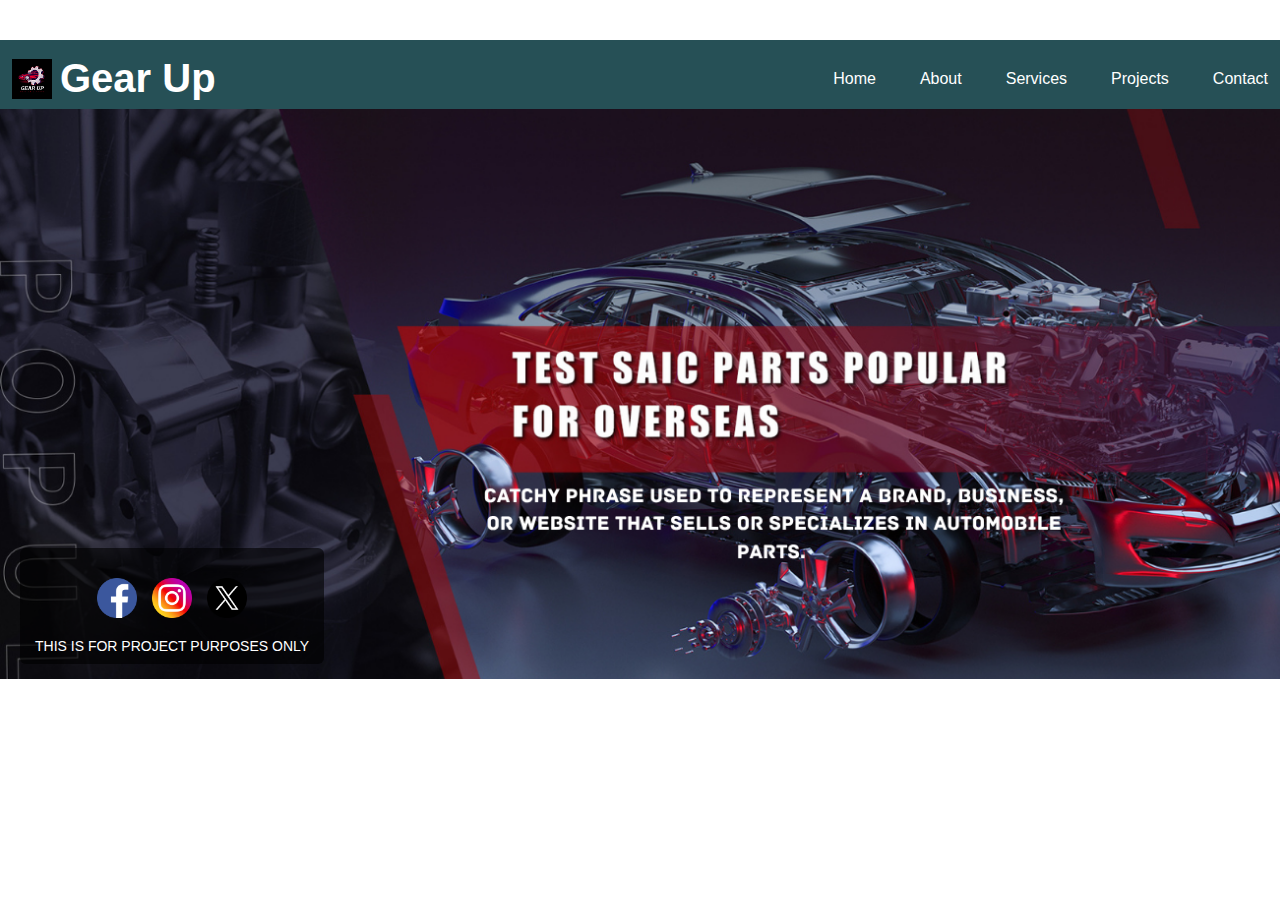
<file: index.html>
<!DOCTYPE html>
<html lang="en">
<head>
  <meta charset="UTF-8">
  <meta name="viewport" content="width=device-width, initial-scale=1.0">
  <title>Navigation Bar</title>
  <link rel="stylesheet" href="style.css">
</head>
<body>
  
  <nav>
    <ul>
      <li class="logo">
        <a href="index.html">
          <img src="logo.html.jpg" alt="Website Logo">
          <span>Gear Up</span>
        </a>
      </li>
      <li><a href="index.html">Home</a></li>
      <li><a href="about.html">About</a></li>
      <li><a href="services.html">Services</a></li>
      <li><a href="projects.html">Projects</a></li>
      <li><a href="contact.html">Contact</a></li>
    </ul>
  </nav>
 
  <section class="banner">
    <img src="gandacar.png" alt="Website Banner">

    <div class="banner-text"></div>

    <div class="banner-footer">
      <div class="social-icons">
        <a href="https://www.facebook.com/edison.capispisan.2024" target="_blank">
          <img src="social (1).png" alt="Facebook">
        </a>
        <a href="https://www.instagram.com/edsmile_ltx0z" target="_blank">
          <img src="ig.png" alt="Instagram">
        </a>
        <a href="https://x.com/Capi90809Edison?t=3S0-w5r6fExgmksMmBRFGw&s=07" target="_blank">
          <img src="twitter.png" alt="Twitter">
        </a>
      </div>
      <p>THIS IS FOR PROJECT PURPOSES ONLY</p>
    </div>
 
    <a href="services.html" class="hero-btn">Discover Now</a>
  </div>
  </section>
</body>
</html>
</file>
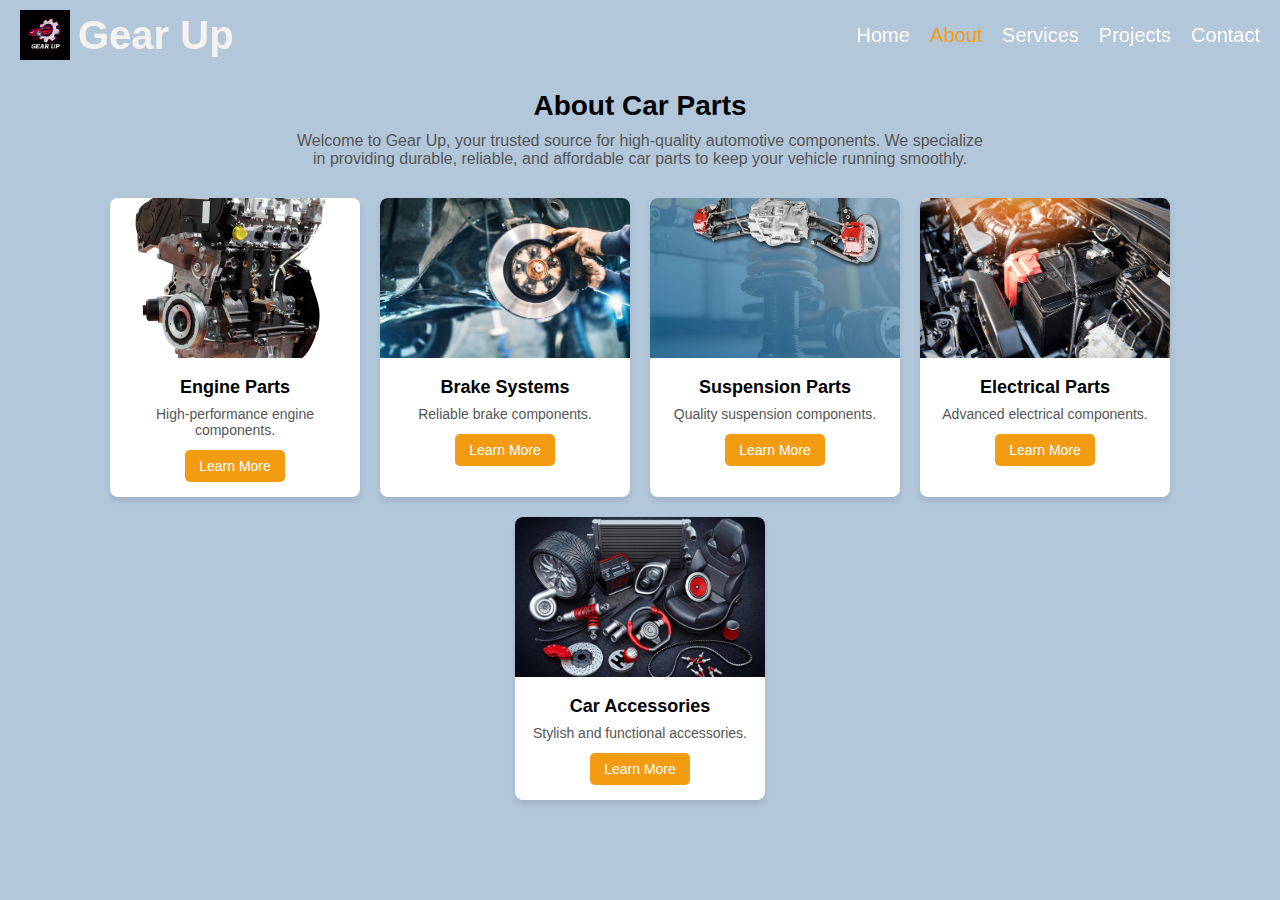
<file: about.html>
<!DOCTYPE html>
<html lang="en">
<head>
  <meta charset="UTF-8">
  <meta name="viewport" content="width=device-width, initial-scale=1.0">
  <title>Gear Up Car Parts</title>
  <link rel="stylesheet" href="about.css">
</head>
<body>

  
  <nav class="navbar">
    <div class="nav-container">
    
      <div class="logo">
        <a href="index.html">
          <img src="logo.html.jpg" alt="Website Logo">
          <span>Gear Up</span>
        </a>
      </div>
      
      <ul class="nav-links">
        <li><a href="index.html">Home</a></li>
        <li><a href="about.html" class="active">About</a></li>
        <li><a href="services.html">Services</a></li>
        <li><a href="projects.html">Projects</a></li>
        <li><a href="contact.html">Contact</a></li>
      </ul>
    </div>
  </nav>

  <section aria-label="About Car Parts" class="about-section" id="section-about">
    <h2 class="section-title">About Car Parts</h2>
    <p class="section-description">
      Welcome to Gear Up, your trusted source for high-quality automotive
      components. We specialize in providing durable, reliable, and affordable
      car parts to keep your vehicle running smoothly.
    </p>

    <div class="cards" role="list">
   
      <article class="card" role="listitem">
        <img src="Engine parts.jpg" alt="Engine Parts">
        <div class="card-content">
          <h3 class="card-title">Engine Parts</h3>
          <p class="card-text">High-performance engine components.</p>
          <button class="btn learn-more" 
            data-title="Engine Parts" 
            data-items='[
              {"src":"engine block with pistons.webp","desc":"Engine block with pistons"},
              {"src":"high-performance turbocharger.jpg","desc":"High-performance turbocharger"},
              {"src":"Engine crankshaft close-up.jpg","desc":"Engine crankshaft close-up"},
              {"src":"Set of spark plugs.webp","desc":"Set of spark plugs"}
            ]'>Learn More</button>
        </div>
      </article>

      <article class="card" role="listitem">
        <img src="Brake-system.jpg" alt="Brake System">
        <div class="card-content">
          <h3 class="card-title">Brake Systems</h3>
          <p class="card-text">Reliable brake components.</p>
          <button class="btn learn-more" 
            data-title="Brake Systems" 
            data-items='[
              {"src":"Disc brake close-up.jpg","desc":"Disc brake close-up"},
              {"src":"Brake pads and calipers.webp","desc":"Brake pads and calipers"},
              {"src":"Hydraulic brake system.jpg","desc":"Hydraulic brake system"},
              {"src":"ABS system unit.jpg","desc":"ABS system unit"}
            ]'>Learn More</button>
        </div>
      </article>

      
      <article class="card" role="listitem">
        <img src="suspesion-parts.jpg" alt="Suspension Parts">
        <div class="card-content">
          <h3 class="card-title">Suspension Parts</h3>
          <p class="card-text">Quality suspension components.</p>
          <button class="btn learn-more" 
            data-title="Suspension Parts" 
            data-items='[
              {"src":"Shock absorbers set.jpg","desc":"Shock absorbers set"},
              {"src":"Suspension coil springs.jpg","desc":"Suspension coil springs"},
              {"src":"Control arms.jpg","desc":"Control arms"},
              {"src":"Suspension struts.webp","desc":"Suspension struts"}
            ]'>Learn More</button>
        </div>
      </article>

     
      <article class="card" role="listitem">
        <img src="electric parts.jpeg" alt="Electrical Parts">
        <div class="card-content">
          <h3 class="card-title">Electrical Parts</h3>
          <p class="card-text">Advanced electrical components.</p>
          <button class="btn learn-more" 
            data-title="Electrical Parts" 
            data-items='[
              {"src":"Car battery.jpg","desc":"Car battery"},
              {"src":"Wiring harness.jpeg","desc":"Wiring harness"},
              {"src":"Alternator unit.jpg","desc":"Alternator unit"},
              {"src":"ECU module.webp","desc":"ECU module"}
            ]'>Learn More</button>
        </div>
      </article>

     
      <article class="card" role="listitem">
        <img src="car accessories.jpg" alt="Car Accessories">
        <div class="card-content">
          <h3 class="card-title">Car Accessories</h3>
          <p class="card-text">Stylish and functional accessories.</p>
          <button class="btn learn-more" 
            data-title="Car Accessories" 
            data-items='[
              {"src":"Leather seat covers.webp","desc":"Leather seat covers"},
              {"src":"Custom floor mats.webp","desc":"Custom floor mats"},
              {"src":"LED interior lights.jpg","desc":"LED interior lights"},
              {"src":"Steering wheel cover.webp","desc":"Steering wheel cover"}
            ]'>Learn More</button>
        </div>
      </article>
    </div>
  </section>

  
  <div class="modal" id="imageModal">
    <div class="modal-content">
      <span class="close" id="closeModal">&times;</span>
      <h3 id="modalTitle"></h3>
      <div class="modal-items" id="modalItems"></div>
    </div>
  </div>

 
  <script>
    const modal = document.getElementById("imageModal");
    const modalItems = document.getElementById("modalItems");
    const modalTitle = document.getElementById("modalTitle");
    const closeModal = document.getElementById("closeModal");

 
    document.querySelectorAll(".learn-more").forEach(button => {
      button.addEventListener("click", () => {
        const title = button.getAttribute("data-title");
        const items = JSON.parse(button.getAttribute("data-items"));
        modalTitle.textContent = title;
        modalItems.innerHTML = items.map(item => `
          <div class="modal-item">
            <img src="${item.src}" alt="Car Part">
            <p class="modal-desc">${item.desc}</p>
          </div>
        `).join("");
        modal.style.display = "flex";
      });
    });

   
    closeModal.addEventListener("click", () => {
      modal.style.display = "none";
    });

    
    window.addEventListener("click", (e) => {
      if (e.target === modal) {
        modal.style.display = "none";
      }
    });

  
    document.addEventListener("click", (e) => {
      if (e.target.closest(".modal-item img")) {
        const img = e.target.cloneNode();
        img.classList.add("enlarged");
        document.body.appendChild(img);
        img.addEventListener("click", () => img.remove());
      }
    });
  </script>
</body>
</html>
</file>
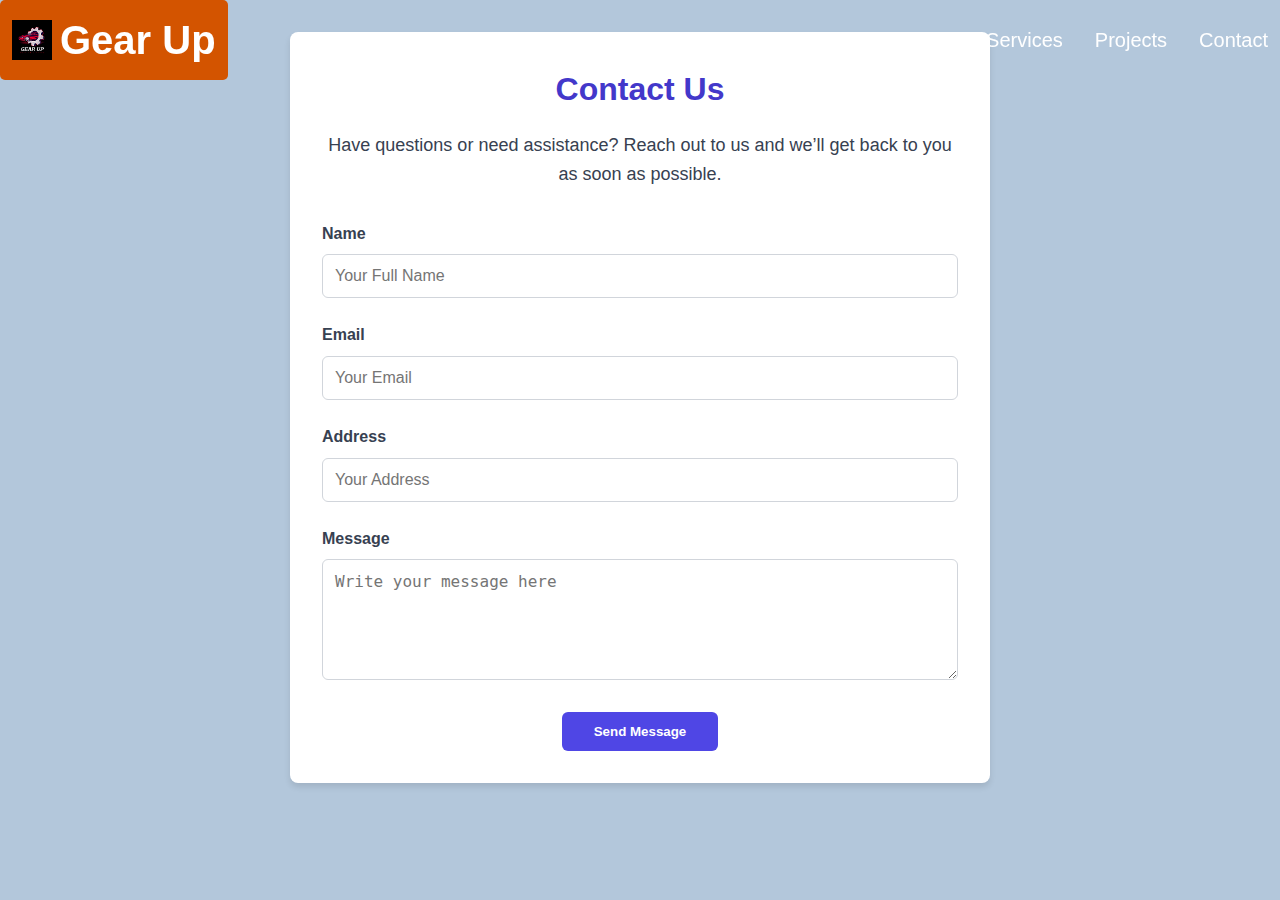
<file: contact.html>
<!DOCTYPE html>
<html lang="en">
<head>
  <meta charset="UTF-8">
  <meta name="viewport" content="width=device-width, initial-scale=1.0">
  <title>Contact - Gear Up</title>
  <link rel="stylesheet" href="contact.css">
</head>
<body>
  
  <nav>
    <ul>
      <li class="logo">
        <a href="index.html">
          <img src="logo.html.jpg" alt="Website Logo">
          <span>Gear Up</span>
        </a>
      </li>
      <li><a href="index.html">Home</a></li>
      <li><a href="about.html">About</a></li>
      <li><a href="services.html">Services</a></li>
      <li><a href="projects.html">Projects</a></li>
      <li><a href="contact.html" class="active">Contact</a></li>
    </ul>
  </nav>

  <main>
    <section class="section" id="section-contact">
      <h2 class="section-title">Contact Us</h2>
      <p class="section-description">
        Have questions or need assistance? Reach out to us and we’ll get back
        to you as soon as possible.
      </p>

      <form action="#" method="POST" class="contact-form" novalidate>
        <div class="form-group">
          <label for="name">Name</label>
          <input id="name" name="name" type="text" placeholder="Your Full Name" required>
        </div>

        <div class="form-group">
          <label for="email">Email</label>
          <input id="email" name="email" type="email" placeholder="Your Email" required>
        </div>
<div class="form-group">
          <label for="addres">Address</label>
          <input id="Address" name="Address" type="Address" placeholder="Your Address" required>
        </div>
        <div class="form-group">
          <label for="message">Message</label>
          <textarea id="message" name="message" rows="5" placeholder="Write your message here" required></textarea>
        </div>
      
        
        <div class="form-actions">
          <button type="submit">Send Message</button>
        </div>
      </form>
    </section>
  </main>
</file>
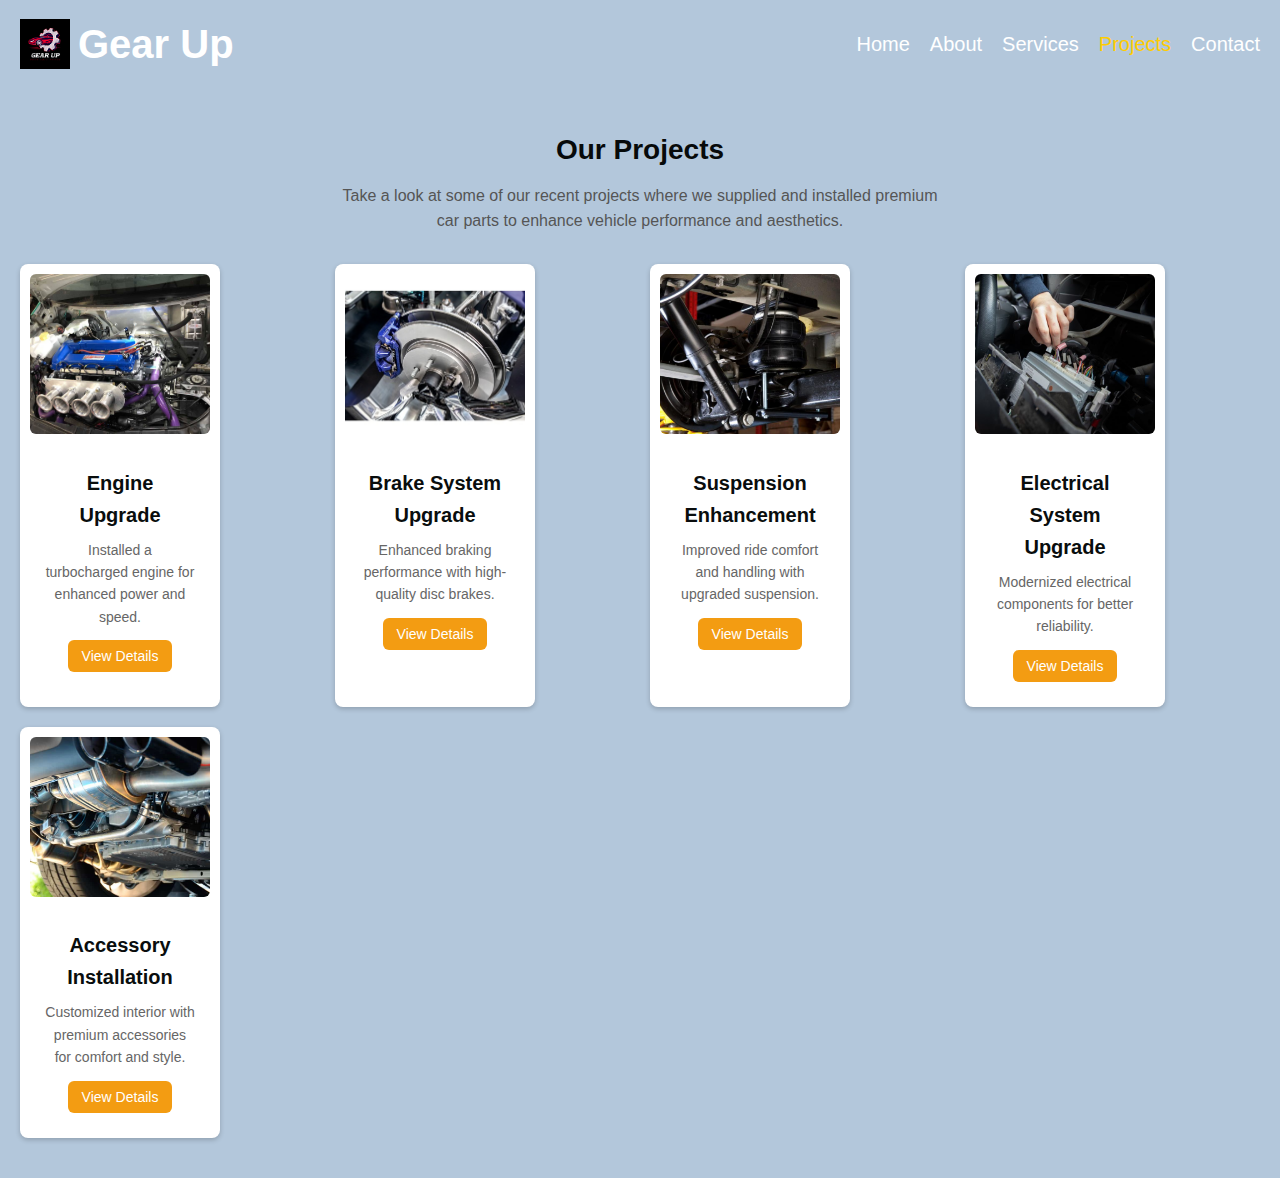
<file: projects.html>
<!DOCTYPE html>
<html lang="en">
<head>
  <meta charset="UTF-8">
  <meta name="viewport" content="width=device-width, initial-scale=1.0">
  <title>Gear Up Car Parts</title>
  <link rel="stylesheet" href="projects.css">
</head>
<body>

 
  <nav class="navbar">
    <div class="nav-container">
      <div class="logo">
        <a href="index.html">
          <img src="logo.html.jpg" alt="Website Logo">
          <span>Gear Up</span>
        </a>
      </div>
      <ul class="nav-links">
        <li><a href="index.html">Home</a></li>
        <li><a href="about.html">About</a></li>
        <li><a href="services.html">Services</a></li>
        <li><a href="projects.html" class="active">Projects</a></li>
        <li><a href="contact.html">Contact</a></li>
      </ul>
    </div>
  </nav>

  <section id="section-project">
    <h2 class="section-title">Our Projects</h2>
    <p class="section-description">
      Take a look at some of our recent projects where we supplied and
      installed premium car parts to enhance vehicle performance and
      aesthetics.
    </p>

    <div class="projects-grid">
      <article class="project-card">
        <img src="engine upgrade.jpg" alt="Car engine upgrade project" class="project-img">
        <div class="card-content">
          <h3 class="card-title">Engine Upgrade</h3>
          <p class="card-text">Installed a turbocharged engine for enhanced power and speed.</p>
          <button type="button" class="card-btn" data-modal="engineModal">View Details</button>
        </div>
      </article>

      <article class="project-card">
        <img src="brake update.jpg" alt="Brake system upgrade project" class="project-img">
        <div class="card-content">
          <h3 class="card-title">Brake System Upgrade</h3>
          <p class="card-text">Enhanced braking performance with high-quality disc brakes.</p>
          <button type="button" class="card-btn" data-modal="brakeModal">View Details</button>
        </div>
      </article>

      <article class="project-card">
        <img src="suspension upgrade.jpg" alt="Suspension enhancement project" class="project-img">
        <div class="card-content">
          <h3 class="card-title">Suspension Enhancement</h3>
          <p class="card-text">Improved ride comfort and handling with upgraded suspension.</p>
          <button type="button" class="card-btn" data-modal="suspensionModal">View Details</button>
        </div>
      </article>

      <article class="project-card">
        <img src="electric upgrade.jpg" alt="Electrical system upgrade project" class="project-img">
        <div class="card-content">
          <h3 class="card-title">Electrical System Upgrade</h3>
          <p class="card-text">Modernized electrical components for better reliability.</p>
          <button type="button" class="card-btn" data-modal="electricalModal">View Details</button>
        </div>
      </article>

    
      <article class="project-card">
        <img src="accessory upgrade.jpg" alt="Accessory installation project" class="project-img">
        <div class="card-content">
          <h3 class="card-title">Accessory Installation</h3>
          <p class="card-text">Customized interior with premium accessories for comfort and style.</p>
          <button type="button" class="card-btn" data-modal="accessoryModal">View Details</button>
        </div>
      </article>
    </div>
  </section>



  <div id="engineModal" class="modal">
    <div class="modal-content">
      <span class="close">&times;</span>
      <h2>Engine Upgrade</h2>
      <figure>
        <img src="Initial engine setup before modification.webp" alt="Engine Upgrade">
        <figcaption>Initial engine setup before modification.</figcaption>
      </figure>
      <figure>
        <img src="Turbocharger installation process.jpg" alt="Engine Upgrade">
        <figcaption>Turbocharger installation process.</figcaption>
      </figure>
      <figure>
        <img src="Engine tuning and calibration.jpg" alt="Engine Upgrade">
        <figcaption>Engine tuning and calibration.</figcaption>
      </figure>
      <figure>
        <img src="Completed engine with enhanced power output..webp" alt="Engine Upgrade">
        <figcaption>Completed engine with enhanced power output.</figcaption>
      </figure>
    </div>
  </div>

  <div id="brakeModal" class="modal">
    <div class="modal-content">
      <span class="close">&times;</span>
      <h2>Brake System Upgrade</h2>
      <figure>
        <img src="Old brake system ready for replacement..webp" alt="Brake Upgrade">
        <figcaption>Old brake system ready for replacement.</figcaption>
      </figure>
      <figure>
        <img src="Installing new disc brake rotors..jpg" alt="Brake Upgrade">
        <figcaption>Installing new disc brake rotors.</figcaption>
      </figure>
      <figure>
        <img src="Upgraded calipers for stronger braking..jpg" alt="Brake Upgrade">
        <figcaption>Upgraded calipers for stronger braking.</figcaption>
      </figure>
      <figure>
        <img src="Completed brake system upgrade..jpg" alt="Brake Upgrade">
        <figcaption>Completed brake system upgrade.</figcaption>
      </figure>
    </div>
  </div>

  <div id="suspensionModal" class="modal">
    <div class="modal-content">
      <span class="close">&times;</span>
      <h2>Suspension Enhancement</h2>
      <figure>
        <img src="Stock suspension before upgrade.jpg" alt="Suspension Upgrade">
        <figcaption>Stock suspension before upgrade.</figcaption>
      </figure>
      <figure>
        <img src="Installing performance coilovers..jpg" alt="Suspension Upgrade">
        <figcaption>Installing performance coilovers.</figcaption>
      </figure>
      <figure>
        <img src="Testing new suspension system..jpg" alt="Suspension Upgrade">
        <figcaption>Testing new suspension system.</figcaption>
      </figure>
      <figure>
        <img src="Improved suspension ready for smooth driving..jpg" alt="Suspension Upgrade">
        <figcaption>Improved suspension ready for smooth driving.</figcaption>
      </figure>
    </div>
  </div>

  <div id="electricalModal" class="modal">
    <div class="modal-content">
      <span class="close">&times;</span>
      <h2>Electrical System Upgrade</h2>
      <figure>
        <img src="Original wiring system inspection..jpg" alt="Electrical Upgrade">
        <figcaption>Original wiring system inspection.</figcaption>
      </figure>
      <figure>
        <img src="Installing new alternator and wiring..jpg" alt="Electrical Upgrade">
        <figcaption>Installing new alternator and wiring.</figcaption>
      </figure>
      <figure>
        <img src="Upgraded ECU for better performance..jpg" alt="Electrical Upgrade">
        <figcaption>Upgraded ECU for better performance.</figcaption>
      </figure>
      <figure>
        <img src="Completed electrical system with diagnostic.jpg" alt="Electrical Upgrade">
        <figcaption>Completed electrical system with diagnostics.</figcaption>
      </figure>
    </div>
  </div>

  <div id="accessoryModal" class="modal">
    <div class="modal-content">
      <span class="close">&times;</span>
      <h2>Accessory Installation</h2>
      <figure>
        <img src="Preparing interior for new accessories..webp" alt="Accessory Upgrade">
        <figcaption>Preparing interior for new accessories.</figcaption>
      </figure>
      <figure>
        <img src="Installing premium leather seats..webp" alt="Accessory Upgrade">
        <figcaption>Installing premium leather seats.</figcaption>
      </figure>
      <figure>
        <img src="Adding custom LED lighting..jpg" alt="Accessory Upgrade">
        <figcaption>Adding custom LED lighting.</figcaption>
      </figure>
      <figure>
        <img src="Completed interior with custom accessories..jpg" alt="Accessory Upgrade">
        <figcaption>Completed interior with custom accessories.</figcaption>
      </figure>
    </div>
  </div>

  
  <div id="imgZoomModal" class="modal">
    <span class="close">&times;</span>
    <img class="modal-img" id="zoomedImg" alt="Zoomed Image">
  </div>

   
  <script>
    const modals = document.querySelectorAll(".modal");
    const openButtons = document.querySelectorAll(".card-btn");
    const closeButtons = document.querySelectorAll(".close");

  
    openButtons.forEach(btn => {
      btn.addEventListener("click", () => {
        const modalId = btn.getAttribute("data-modal");
        document.getElementById(modalId).style.display = "flex";
      });
    });

     
    closeButtons.forEach(close => {
      close.addEventListener("click", () => {
        modals.forEach(m => m.style.display = "none");
      });
    });

    window.addEventListener("click", e => {
      modals.forEach(m => {
        if (e.target === m) m.style.display = "none";
      });
    });

     
    const zoomModal = document.getElementById("imgZoomModal");
    const zoomImg = document.getElementById("zoomedImg");

    document.querySelectorAll(".modal-content img").forEach(img => {
      img.addEventListener("click", () => {
        zoomModal.style.display = "flex";
        zoomImg.src = img.src;
      });
    });
 
    zoomModal.addEventListener("click", e => {
      if (e.target === zoomModal || e.target.classList.contains("close")) {
        zoomModal.style.display = "none";
      }
    });
  </script>

</body>
</html>
</file>
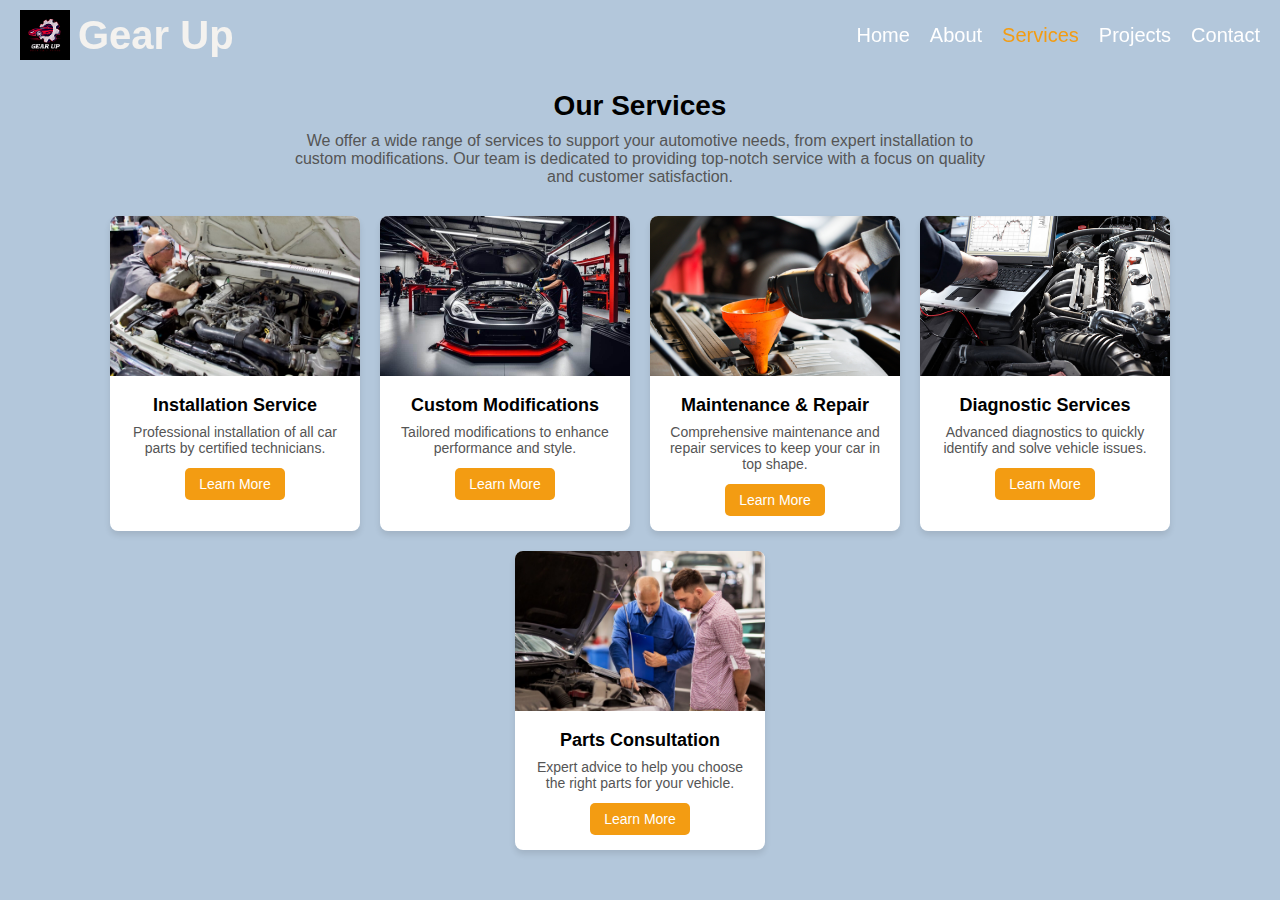
<file: services.html>
<!DOCTYPE html>
<html lang="en">
<head>
  <meta charset="UTF-8">
  <meta name="viewport" content="width=device-width, initial-scale=1.0">
  <title>Gear Up - Services</title>
  <link rel="stylesheet" href="services.css">
</head>
<body>

 
  <nav class="navbar">
    <div class="nav-container">
      <div class="logo">
        <a href="index.html">
          <img src="logo.html.jpg" alt="Website Logo">
          <span>Gear Up</span>
        </a>
      </div>
      <ul class="nav-links">
        <li><a href="index.html">Home</a></li>
        <li><a href="about.html">About</a></li>
        <li><a href="services.html" class="active">Services</a></li>
        <li><a href="projects.html">Projects</a></li>
        <li><a href="contact.html">Contact</a></li>
      </ul>
    </div>
  </nav>

  
  <section aria-label="Services offered" class="about-section" id="section-service">
    <h2 class="section-title">Our Services</h2>
    <p class="section-description">
      We offer a wide range of services to support your automotive needs,
      from expert installation to custom modifications. Our team is dedicated
      to providing top-notch service with a focus on quality and customer satisfaction.
    </p>

    <div class="cards" role="list">
     
      <article class="card" role="listitem">
        <img src="installetion service.jpg" alt="Installation Service">
        <div class="card-content">
          <h3 class="card-title">Installation Service</h3>
          <p class="card-text">Professional installation of all car parts by certified technicians.</p>
          <button class="btn learn-more" 
            data-title="Installation Service" 
            data-items='[
              {"src":"Engine parts being installed.png","desc":"Engine parts being installed"},
              {"src":"Technician working on car.jpg","desc":"Technician working on car"},
              {"src":"New exhaust installation.webp","desc":"New exhaust installation"},
              {"src":"Wheels mounted and balanced.webp","desc":"Wheels mounted and balanced"}
            ]'>Learn More</button>
        </div>
      </article>

      
      <article class="card" role="listitem">
        <img src="Custom modification.jpg" alt="Custom Modifications">
        <div class="card-content">
          <h3 class="card-title">Custom Modifications</h3>
          <p class="card-text">Tailored modifications to enhance performance and style.</p>
          <button class="btn learn-more" 
            data-title="Custom Modifications" 
            data-items='[
              {"src":"Custom alloy wheels.jpg","desc":"Custom alloy wheels"},
              {"src":"Sports exhaust upgrade.jpeg","desc":"Sports exhaust upgrade"},
              {"src":"Lowered suspension setup.jpg","desc":"Lowered suspension setup"},
              {"src":"Wide body kit installation.jpg","desc":"Wide body kit installation"}
            ]'>Learn More</button>
        </div>
      </article>

   
      <article class="card" role="listitem">
        <img src="maintenance.jpeg" alt="Maintenance & Repair">
        <div class="card-content">
          <h3 class="card-title">Maintenance & Repair</h3>
          <p class="card-text">Comprehensive maintenance and repair services to keep your car in top shape.</p>
          <button class="btn learn-more" 
            data-title="Maintenance & Repair" 
            data-items='[
              {"src":"Oil change service.jpg","desc":"Oil change service"},
              {"src":"Brake replacement.jpg","desc":"Brake replacement"},
              {"src":"Engine check-up.jpg","desc":"Engine check-up"},
              {"src":"Transmission repair.jpg","desc":"Transmission repair"}
            ]'>Learn More</button>
        </div>
      </article>

      
      <article class="card" role="listitem">
        <img src="diagnostics-services.jpg" alt="Diagnostic Services">
        <div class="card-content">
          <h3 class="card-title">Diagnostic Services</h3>
          <p class="card-text">Advanced diagnostics to quickly identify and solve vehicle issues.</p>
          <button class="btn learn-more" 
            data-title="Diagnostic Services" 
            data-items='[
              {"src":"OBD scanner in use.jpg","desc":"OBD scanner in use"},
              {"src":"Engine diagnostic check.jpg","desc":"Engine diagnostic check"},
              {"src":"Electrical diagnostics.jpg","desc":"Electrical diagnostics"},
              {"src":"Computerized system scan.jpg","desc":"Computerized system scan"}
            ]'>Learn More</button>
        </div>
      </article>

      
      <article class="card" role="listitem">
        <img src="consultation.jpg" alt="Parts Consultation">
        <div class="card-content">
          <h3 class="card-title">Parts Consultation</h3>
          <p class="card-text">Expert advice to help you choose the right parts for your vehicle.</p>
          <button class="btn learn-more" 
            data-title="Parts Consultation" 
            data-items='[
              {"src":"Customer consultation.jpg","desc":"Customer consultation"},
              {"src":"Parts catalog demonstration.jpg","desc":"Parts catalog demonstration"},
              {"src":"Explaining performance upgrades.webp","desc":"Explaining performance upgrades"},
              {"src":"Recommending OEM parts.jpg","desc":"Recommending OEM parts"}
            ]'>Learn More</button>
        </div>
      </article>
    </div>
  </section>

  
  <div class="modal" id="imageModal">
    <div class="modal-content">
      <span class="close" id="closeModal">&times;</span>
      <h3 id="modalTitle"></h3>
      <div class="modal-items" id="modalItems"></div>
    </div>
  </div>

 
  <script>
    const modal = document.getElementById("imageModal");
    const modalItems = document.getElementById("modalItems");
    const modalTitle = document.getElementById("modalTitle");
    const closeModal = document.getElementById("closeModal");

 
    document.querySelectorAll(".learn-more").forEach(button => {
      button.addEventListener("click", () => {
        const title = button.getAttribute("data-title");
        const items = JSON.parse(button.getAttribute("data-items"));
        modalTitle.textContent = title;
        modalItems.innerHTML = items.map(item => `
          <div class="modal-item">
            <img src="${item.src}" alt="Car Service">
            <p class="modal-desc">${item.desc}</p>
          </div>
        `).join("");
        modal.style.display = "flex";
      });
    });

   
    closeModal.addEventListener("click", () => {
      modal.style.display = "none";
    });

   
    window.addEventListener("click", (e) => {
      if (e.target === modal) modal.style.display = "none";
    });

   
    document.addEventListener("click", (e) => {
      if (e.target.closest(".modal-item img")) {
        const img = e.target.cloneNode();
        img.classList.add("enlarged");
        document.body.appendChild(img);
        img.addEventListener("click", () => img.remove());
      }
    });
  </script>
</body>
</html>
</file>
<file: style.css>
* {
  margin: 0;
  padding: 0;
  box-sizing: border-box;
}

body {
  font-family: Arial, sans-serif;
  padding-top: 40px;
}

nav {
  background: #265056;
  padding-top:  8px;
}

nav ul {
  list-style: none;
  display: flex;
  justify-content: flex-end;
  align-items: center;
  gap: 20px;
}

nav ul li {
  position: relative;
}


nav ul li a {
  text-decoration: none;
  color: white;
  font-size: 16px;
  padding: 8px 12px;
  transition: background 0.3s, color 0.3s;
}

nav ul li a:hover {
  background: #d35400;
  border-radius: 5px;
}

.logo {
  margin-right: auto;
}

.logo a {
  display: flex;
  align-items: center;
  gap: 8px;
  text-decoration: none;
  color: white;
  font-size: 40px;
  font-weight: bold;
}

.logo img {
  height: 40px;    
  width: auto;
  display: block;
}

@media (max-width: 600px) {
  nav ul {
    flex-direction: column;
    align-items: flex-start;
  }
}

.banner {
  position: relative;
  width: 100%;
  height: 570px; 
  overflow: hidden;
}

.banner img {
  width: 105%;
  height: 100%;
  object-fit: cover;  
  display: block;
  padding-top: 0px;
}

.banner-text {
  position: absolute;
  top: 50%;
  left: 50%;
  transform: translate(-50%, -50%);
  text-align: center;
  color: rgb(186, 62, 62);
  text-shadow: 2px 2px 8px rgba(0,0,0,0.7);
}

.banner-text h1 {
  font-size: 40px;
  margin-bottom: 10px;
}

.banner-text p {
  font-size: 18px;
}

.banner-footer {
  position: absolute;
  bottom: 15px;    
  left: 20px;      
  background: rgba(0, 0, 0, 0.6); 
  color: #fff;
  padding: 10px 15px;
  border-radius: 6px;
  font-size: 14px;

  display: flex;
  flex-direction: column;  
  align-items: center;
  text-align: center;
}

 
.social-icons {
  display: flex;
  justify-content: center;
  gap: 15px;
  margin: 20px 0;
}

.social-icons img {
  width: 40px;
  height: 40px;
  transition: transform 0.3s;
}

.social-icons img:hover {
  transform: scale(1.2);
}
</file>
<file: about.css>
* {
  margin: 0;
  padding: 0;
  box-sizing: border-box;
}
body {
  font-family: Arial, sans-serif;
  background:#b3c7db;
  padding-top: 50px;  
}

 
.navbar {
  width: 100%;
  background: fixed;
  position: fixed;
  top: 0;
  left: 0;
  z-index: 1000;
}
.nav-container {
  display: flex;
  align-items: center;
  justify-content: space-between; 
  padding: 10px 20px;
}
.logo a {
  display: flex;
  align-items: center;
  text-decoration: none;
}
.logo img {
  height: 50px;
  margin-right: 8px;
}
.logo span {
  font-size: 40px;
  font-weight: bold;
  color: #f4f2ef;
}
.nav-links {
  display: flex;
  list-style: none;
  gap: 20px;
}
.nav-links a {
  color: white;
  text-decoration: none;
  font-size: 20px;
  font-weight: 500;
}
.nav-links a:hover,
.nav-links a.active {
  color: #f39c12;
}

.about-section {
  padding: 40px 20px;
  text-align: center;
}
.section-title {
  font-size: 28px;
  margin-bottom: 10px;
}
.section-description {
  max-width: 700px;
  margin: 0 auto 30px;
  color: #555;
}
.cards {
  display: flex;
  flex-wrap: wrap;
  justify-content: center;
  gap: 20px;
}
.card {
  background: #fff;
  border-radius: 8px;
  box-shadow: 0 4px 6px rgba(0,0,0,0.1);
  width: 250px;
  overflow: hidden;
  transition: transform 0.2s;
}
.card:hover {
  transform: translateY(-5px);
}
.card img {
  width: 100%;
  height: 160px;
  object-fit: cover;
}
.card-content {
  padding: 15px;
}
.card-title {
  font-size: 18px;
  margin-bottom: 8px;
}
.card-text {
  font-size: 14px;
  color: #555;
  margin-bottom: 12px;
}
.btn {
  background: #f39c12;
  color: white;
  border: none;
  padding: 8px 14px;
  cursor: pointer;
  border-radius: 5px;
  font-size: 14px;
}
.btn:hover {
  background: #d35400;
}


.modal {
  display: none;
  position: fixed;
  top: 0; left: 0;
  width: 100%; height: 100%;
  background: rgba(0,0,0,0.8);
  justify-content: center;
  align-items: center;
  z-index: 2000;
}
.modal-content {
  background: white;
  padding: 20px;
  border-radius: 12px;
  max-width: 800px;
  width: 90%;
  text-align: center;
  position: relative;
}
.close {
  position: absolute;
  top: 10px; right: 15px;
  font-size: 24px;
  cursor: pointer;
}
.modal-items {
  display: grid;
  grid-template-columns: repeat(auto-fill,minmax(150px,1fr));
  gap: 15px;
  margin-top: 15px;
}
.modal-item img {
  width: 100%;
  height: 120px;
  object-fit: cover;
  border-radius: 6px;
  cursor: pointer;
  transition: transform 0.2s;
}
.modal-item img:hover {
  transform: scale(1.05);
}
.modal-desc {
  font-size: 13px;
  color: #444;
  margin-top: 5px;
}

.enlarged {
  position: fixed;
  top: 50%; left: 50%;
  transform: translate(-50%, -50%) scale(1.2);
  max-width: 90%;
  max-height: 90%;
  z-index: 3000;
  box-shadow: 0 0 20px rgba(0,0,0,0.8);
  border-radius: 10px;
  cursor: pointer;
  animation: pop 0.3s ease;
}
@keyframes pop {
  from { transform: translate(-50%, -50%) scale(0.7); opacity: 0; }
  to { transform: translate(-50%, -50%) scale(1.2); opacity: 1; }
}
</file>
<file: contact.css>
* {
  margin: 0;
  padding: 0;
  box-sizing: border-box;
}

body {
  font-family: Arial, sans-serif;
  background:  #b3c7db;
  color: #374151;
  line-height: 1.6;
}
 
nav {
  background: flex;
  position: fixed;
  top: 0;
  left: 0;
  z-index: 1000;
   width: 100%;
}

nav ul {
  list-style: none;
  display: flex;
  justify-content: flex-end;
  align-items: center;
  gap: 8px;
}

nav ul li {
  position: relative;
}
 
nav ul li a {
  text-decoration: none;
  color: white;
  font-size: 20px;
  padding: 8px 12px;
  transition: background 0.3s, color 0.3s;
}

nav ul li a:hover {
  background:#d35400;
  border-radius: 5px;
}
 
.logo {
  margin-right: auto;
}

.logo a {
  display: flex;
  align-items: center;
  gap: 8px;
  text-decoration: none;
  color: white;
  font-size: 40px;
  font-weight: bold;
}

.logo img {
  height: 40px;    
  width: auto;
  display: block;
}
 
@media (max-width: 600px) {
  nav ul {
    flex-direction: column;
    align-items: flex-start;
  }
}
 
.section {
  max-width: 700px;
  margin: 2rem auto;
  background: #ffffff;
  padding: 2rem;
  border-radius: 0.5rem;
  box-shadow: 0 4px 6px rgba(0,0,0,0.1);
  text-align: center;
}

.section-title {
  font-size: 2rem;
  font-weight: 800;
  color: #4338ca;
  margin-bottom: 1rem;
}

.section-description {
  font-size: 1.125rem;
  color: #374151;
  margin-bottom: 2rem;
}
 
.contact-form {
  display: flex;
  flex-direction: column;
  gap: 1.5rem;
}

.form-group {
  text-align: left;
}

.form-group label {
  display: block;
  font-weight: 600;
  margin-bottom: 0.5rem;
  color: #374151;
}

.form-group input,
.form-group textarea {
  width: 100%;
  border: 1px solid #d1d5db;
  border-radius: 0.375rem;
  padding: 0.75rem;
  font-size: 1rem;
}

.form-group input:focus,
.form-group textarea:focus {
  outline: none;
  border-color: #4f46e5;
  box-shadow: 0 0 0 2px rgba(79,70,229,0.4);
}
 
.form-actions button {
  background: #4f46e5;
  color: white;
  font-weight: 600;
  padding: 0.75rem 2rem;
  border: none;
  border-radius: 0.375rem;
  cursor: pointer;
  transition: background 0.3s ease;
}

.form-actions button:hover {
  background: #4338ca;
}
  
.footer {
  background:#358497;
  border-top: 1px solid #e5e7eb;
  padding: 1rem;
  text-align: center;
  color: #6b7280;
  font-size: 0.875rem;
  margin-top: 2rem;
}
  
.hidden {
  display: none;
}
</file>
<file: projects.css>
* {
  margin: 0;
  padding: 0;
  box-sizing: border-box;
}

body {
  font-family: Arial, sans-serif;
  background: #b3c7db;
  line-height: 1.6;
}

 
.navbar {
  padding: 12px 20px;
}

.nav-container {
  display: flex;
  justify-content: space-between;
  align-items: center;
}

.logo a {
  display: flex;
  align-items: center;
  text-decoration: none;
  color: white;
  font-size: 40px;
  font-weight: bold;
}

.logo img {
  width: 50px;
  margin-right: 8px;
}

.nav-links {
  list-style: none;
  display: flex;
  gap: 20px;
}

.nav-links a {
  text-decoration: none;
  color: white;
  font-size: 20px;
  transition: color 0.3s;
  font-weight: 500;
}

.nav-links a:hover,
.nav-links a.active {
  color: #ffcc00;
}

#section-project {
  padding: 40px 20px;
  text-align: center;
}

.section-title {
  font-size: 28px;
  margin-bottom: 10px;
  color: #070a0a;
}

.section-description {
  max-width: 600px;
  margin: 0 auto 30px auto;
  font-size: 16px;
  color: #555;
}

.projects-grid {
  display: grid;
  grid-template-columns: repeat(auto-fit, minmax(260px, 1fr));
  gap: 20px;
}

.project-card {
  background: white;
  border-radius: 8px;
  width: 250px;
  overflow: hidden;
  box-shadow: 0 4px 6px rgba(0, 0, 0, 0.1);
  transition: transform 0.2s;
}

.project-card:hover {
  transform: translateY(-5px);
}

.project-img {
  width: 100%;
  height: 160px;
  object-fit: cover;
  gap: 5px;
}

.card-content {
  padding: 15px;
}

.card-title {
  font-size: 20px;
  margin-bottom: 8px;
  color: #090d0d;
}

.card-text {
  font-size: 14px;
  color: #666;
  margin-bottom: 12px;
}

.card-btn {
  background:  #f39c12;
  color: white;
  padding: 8px 14px;
  border: none;
  border-radius: 6px;
  cursor: pointer;
  font-size: 14px;
  transition: background 0.2s;
}

.card-btn:hover {
  background:#d35400;
}

.modal {
  display: flex;
  position: fixed;
  z-index: 100;
  left: 0;
  top: 0;
  width: 100%;
  height: 100%;
  overflow-y: auto;
  background: rgba(0, 0, 0, 0.7);
  justify-content: center;
  align-items: center;
  padding: 40px 10px;
}

.modal-content {
  background: white;
  padding: 20px;
  border-radius: 12px;
  max-width: 900px;
  width: 90%;
  position: relative;
  text-align: start;
  box-shadow: 0 4px 15px rgba(0, 0, 0, 0.2);
}

.modal-content h2 {
  margin-bottom: 8px;
  color: #0a0c0c;
  text-align: center;
  margin-bottom: 20px;
  font-size: 1.5rem;
}

.modal-content figure {
  margin-bottom: 20px;
}

.modal-content img {
  width: 10%;
  max-height: 100px;
  object-fit: cover;
  border-radius: 10px;
  cursor: pointer;
  transition: transform 0.3s;
}

.modal-content img:hover {
  transform: scale(1.02);
}

.modal-content figcaption {
  margin-top: 8px;
  font-size: 14px;
  color: #555;
}

.close {
  position: absolute;
  top: 15px;
  right: 20px;
  font-size: 28px;
  font-weight: bold;
  color: #333;
  cursor: pointer;
}

#imgZoomModal {
  display: none;
  position: fixed;
  z-index: 2000;
  left: 0;
  top: 0;
  width: 100%;
  height: 100%;
  background: rgba(0, 0, 0, 0.9);
  justify-content: center;
  align-items: center;
}

#imgZoomModal img {
  max-width: 90%;
  max-height: 90%;
  border-radius: 12px;
  box-shadow: 0 0 20px rgba(255, 255, 255, 0.3);
}
body {
  font-family: Arial, sans-serif;
  background: #b3c7db;
  margin: 0;
  padding: 0;
}

 
.projects {
  text-align: center;
  padding: 40px 20px;
}

.project-grid {
  display: flex;
  justify-content: center;
  flex-wrap: wrap;
  gap: 20px;
}

.project-card {
  width: 200px;
  background: #fff;
  padding: 10px;
  border-radius: 8px;
  cursor: pointer;
  transition: transform 0.3s;
  box-shadow: 0 2px 5px rgba(0,0,0,0.2);
}

.project-card:hover {
  transform: scale(1.05);
}

.project-card img {
  width: 100%;
  border-radius: 6px;
}

.project-card h3 {
  margin-top: 10px;
}

 
.modal {
  display: none;
  position: fixed;
  z-index: 10;
  top: 0; left: 0;
  width: 100%; height: 100%;
  background: rgba(0,0,0,0.7);
  overflow: auto;
}

 
.modal-content {
  background: #fff;
  margin: 5% auto;
  padding: 20px;
  border-radius: 10px;
  width: 80%;
  max-width: 900px;
  position: relative;
  text-align: center;
}
 
.close, .zoomClose {
  position: absolute;
  top: 15px;
  right: 20px;
  font-size: 30px;
  font-weight: bold;
  cursor: pointer;
  color: #333;
}

 
.image-gallery {
  display: flex;
  justify-content: space-around;
  flex-wrap: wrap;
  gap: 15px;
  margin-top: 20px;
}

.gallery-item {
  width: 200px;
  text-align: center;
}

.gallery-item img {
  width: 100%;
  border-radius: 8px;
  cursor: pointer;
  transition: transform 0.3s;
}

.gallery-item img:hover {
  transform: scale(1.05);
}

 
#imgModal {
  text-align: center;
  padding-top: 50px;
}

#imgModal .modal-img {
  max-width: 80%;
  max-height: 80%;
  border-radius: 10px;
}

#caption {
  margin-top: 15px;
  color: #fff;
  font-size:18px;
}
</file>
<file: services.css>
* {
  margin: 0;
  padding: 0;
  box-sizing: border-box;
}
body {
  font-family: Arial, sans-serif;
  background:#b3c7db;
  padding-top: 50px;  
}

.navbar {
  width: 100%;
  background: fixed;
  position: fixed;
  top: 0;
  left: 0;
  z-index: 1000;
}
.nav-container {
  display: flex;
  align-items: center;
  justify-content: space-between;  
  padding: 10px 20px;
}
.logo a {
  display: flex;
  align-items: center;
  text-decoration: none;
}
.logo img {
  height: 50px;
  margin-right: 8px;
}
.logo span {
  font-size: 40px;
  font-weight: bold;
  color: #f4f2ef;
}
.nav-links {
  display: flex;
  list-style: none;
  gap: 20px;
}
.nav-links a {
  color: white;
  text-decoration: none;
  font-size: 20px;
  font-weight: 500;
}
.nav-links a:hover,
.nav-links a.active {
  color: #f39c12;
}

.about-section {
  padding: 40px 20px;
  text-align: center;
}
.section-title {
  font-size: 28px;
  margin-bottom: 10px;
}
.section-description {
  max-width: 700px;
  margin: 0 auto 30px;
  color: #555;
}
.cards {
  display: flex;
  flex-wrap: wrap;
  justify-content: center;
  gap: 20px;
}
.card {
  background: #fff;
  border-radius: 8px;
  box-shadow: 0 4px 6px rgba(0,0,0,0.1);
  width: 250px;
  overflow: hidden;
  transition: transform 0.2s;
}
.card:hover {
  transform: translateY(-5px);
}
.card img {
  width: 100%;
  height: 160px;
  object-fit: cover;
}
.card-content {
  padding: 15px;
}
.card-title {
  font-size: 18px;
  margin-bottom: 8px;
}
.card-text {
  font-size: 14px;
  color: #555;
  margin-bottom: 12px;
}
.btn {
  background: #f39c12;
  color: white;
  border: none;
  padding: 8px 14px;
  cursor: pointer;
  border-radius: 5px;
  font-size: 14px;
}
.btn:hover {
  background: #d35400;
}

.modal {
  display: none;
  position: fixed;
  top: 0; left: 0;
  width: 100%; height: 100%;
  background: rgba(0,0,0,0.8);
  justify-content: center;
  align-items: center;
  z-index: 2000;
}
.modal-content {
  background: white;
  padding: 20px;
  border-radius: 10px;
  max-width: 800px;
  width: 90%;
  text-align: center;
  position: relative;
}
.close {
  position: absolute;
  top: 10px; right: 15px;
  font-size: 24px;
  cursor: pointer;
}
.modal-items {
  display: grid;
  grid-template-columns: repeat(auto-fill,minmax(150px,1fr));
  gap: 15px;
  margin-top: 15px;
}
.modal-item img {
  width: 100%;
  height: 120px;
  object-fit: cover;
  border-radius: 6px;
  cursor: pointer;
  transition: transform 0.2s;
}
.modal-item img:hover {
  transform: scale(1.05);
}
.modal-desc {
  font-size: 13px;
  color: #444;
  margin-top: 5px;
}

.enlarged {
  position: fixed;
  top: 50%; left: 50%;
  transform: translate(-50%, -50%) scale(1.2);
  max-width: 90%;
  max-height: 90%;
  z-index: 3000;
  box-shadow: 0 0 20px rgba(0,0,0,0.8);
  border-radius: 10px;
  cursor: pointer;
  animation: pop 0.3s ease;
}
@keyframes pop {
  from { transform: translate(-50%, -50%) scale(0.7); opacity: 0; }
  to { transform: translate(-50%, -50%) scale(1.2); opacity: 1; }
}
</file>
